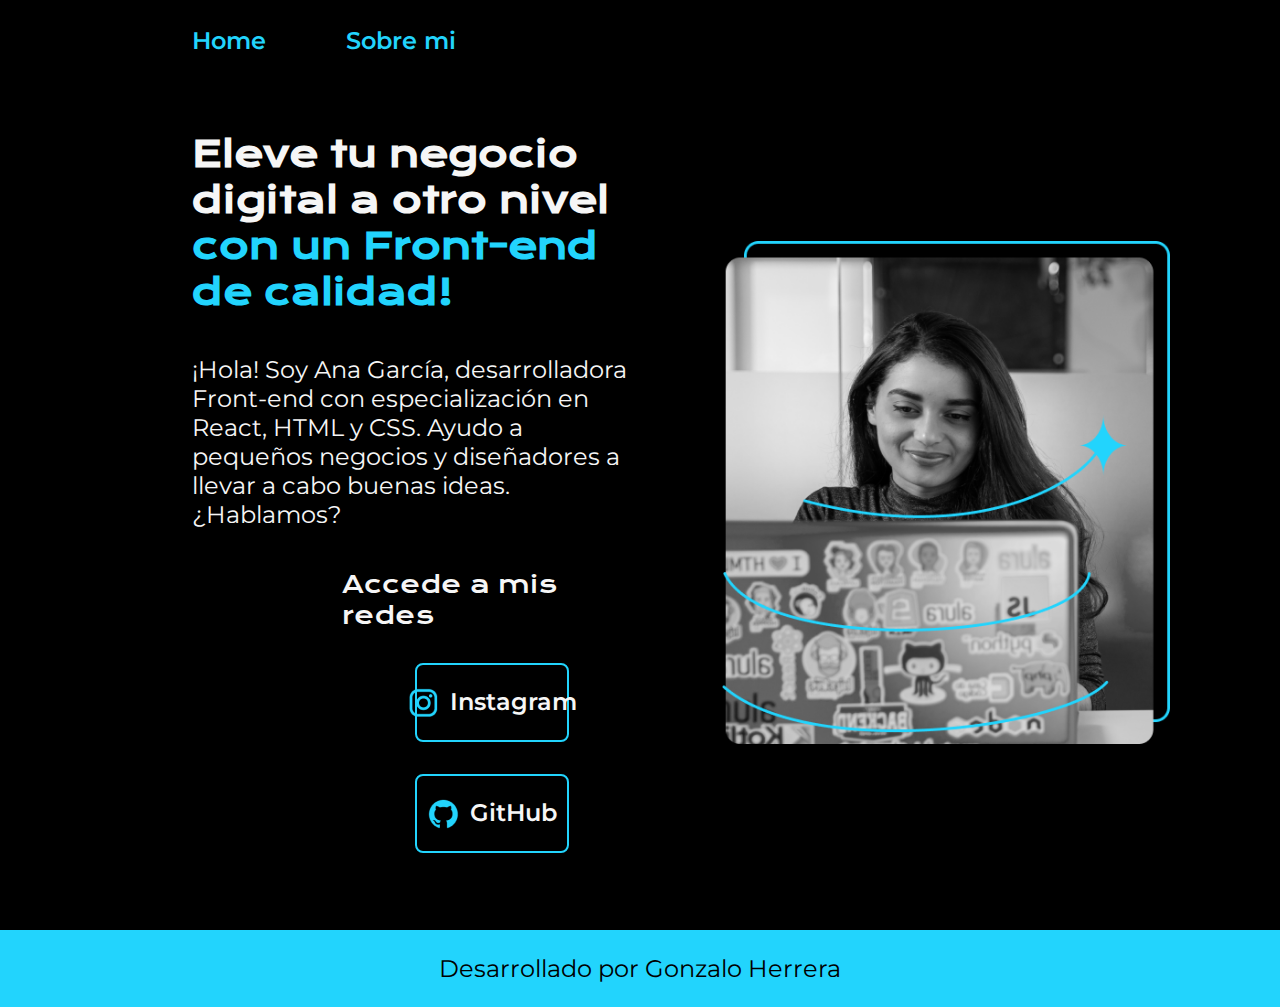
<file: index.html>
<!DOCTYPE html>
<html lang="es-mx">
<head>
    <meta charset="UTF-8"> 
    <meta http-equiv="X-UA-Compatible" content="IE=edge">
    <meta name="viewport" content="width=device-width, initial-scale=1.0">
    <title>Portafolio</title>
    <link rel="stylesheet" href="./styles/style.css">

</head>
<body>
    <header class="header">
        <nav class="header-menu">
            <a class="header-menu-link" href="index.html">Home</a>
            <a class="header-menu-link" href="about.html">Sobre mi</a>
        </nav>
    </header>


    <main class="presentacion">
        <section class="presentacion-contenido">
         <h1 class="presentacion-contenido-titulo">
            Eleve tu negocio digital a otro nivel 
            <strong class="titulo-destacado">con un Front-end de calidad!
            </strong></h1>
            <p class="presentacion-parrafo">¡Hola! Soy Ana García, desarrolladora Front-end con
                especialización en React, HTML y CSS. Ayudo a pequeños
                 negocios y diseñadores a llevar a cabo buenas ideas.
                  ¿Hablamos?

            </p>
            <div class="presentacion-enlaces">
                <h2 class="presentacion-enlaces-subtitulo">Accede a mis redes</h2>
              <a class="presentacion-link"    href="https://instagram.com/"><img src="./assets/instagram.png" alt="logo-instagram">  Instagram</a>
              <a  class="presentacion-link"   href="https://github.com/"><img src="./assets/github.png" alt="logo-github">  GitHub</a>
            </div>
            
        </section>
        <img class="presentacion-imagen" src="Imagem.png" alt="Foto de Ana García desarrolando un proyecto">
    </main>
    <footer class="footer">
        <p>Desarrollado por Gonzalo Herrera</p>
    </footer>
</body>
</html>
</file>
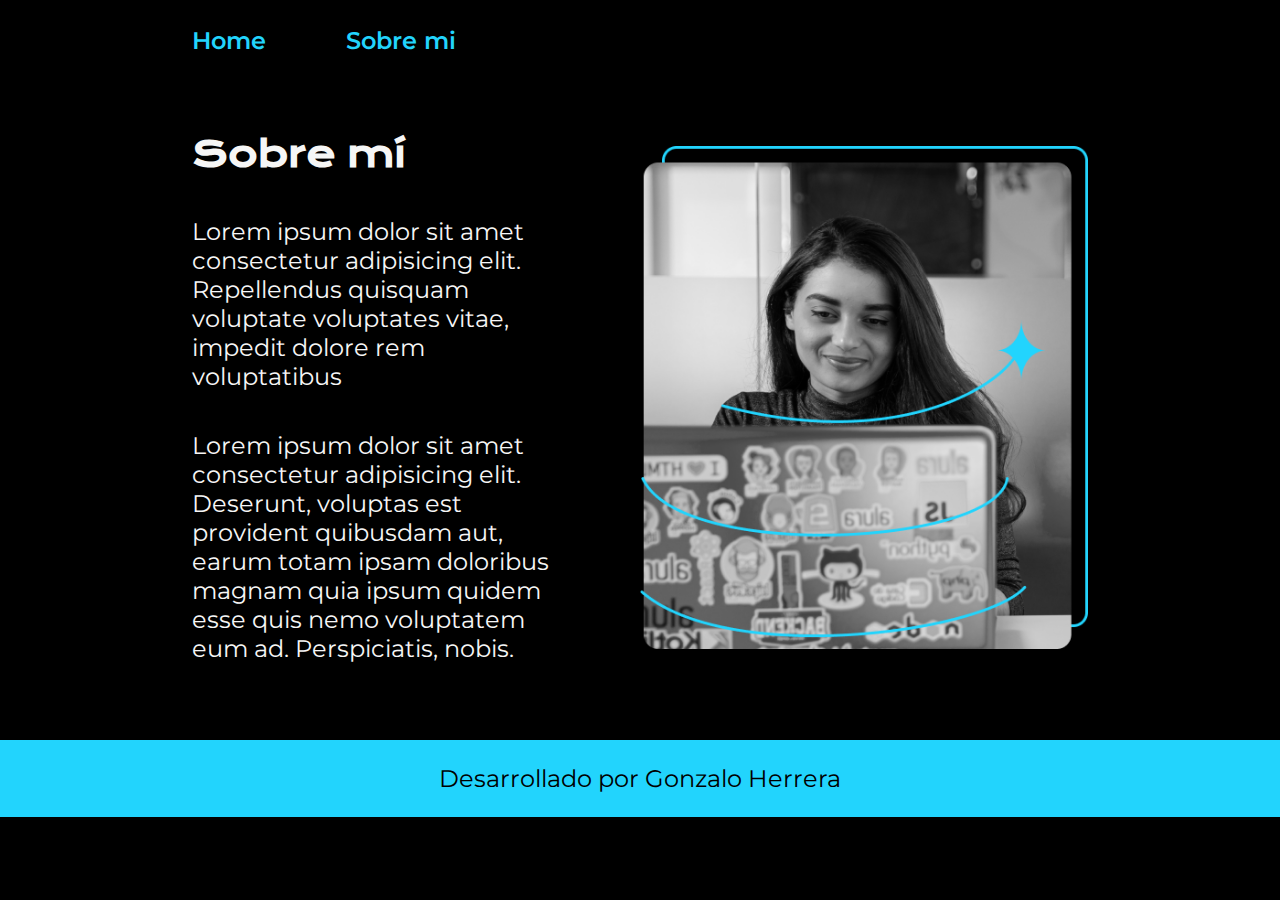
<file: about.html>
<!DOCTYPE html>
<html lang="es">
<head>
    <meta charset="UTF-8">
    <meta name="viewport" content="width=device-width, initial-scale=1.0">
    <title>Sobre mí</title>
    <link rel="stylesheet" href="./styles/style.css">
</head>
<body>
    <header class="header">
        <nav class="header-menu">
            <a class="header-menu-link" href="index.html">Home</a>
            <a class="header-menu-link" href="about.html">Sobre mi</a>
        </nav>
    </header>

    <main class="presentacion">
        <section class="presentacion-contenido">
         <h1 class="presentacion-contenido-titulo">Sobre mí</h1>
          <p class="presentacion-parrafo">Lorem ipsum dolor sit amet consectetur adipisicing elit. Repellendus quisquam voluptate voluptates vitae, impedit dolore rem voluptatibus</p>
               
          <p class="presentacion-parrafo">Lorem ipsum dolor sit amet consectetur adipisicing elit. Deserunt, voluptas est provident quibusdam aut, earum totam ipsam doloribus magnam quia ipsum quidem esse quis nemo voluptatem eum ad. Perspiciatis, nobis.</p>        
        </section>
        <img   class="presentacion-imagen" src="Imagem.png" alt="Foto de Ana García desarrolando un proyecto">   
    </main>



    <footer class="footer">
        <p>Desarrollado por Gonzalo Herrera</p>
    </footer>
</body>
</html>
</file>
<file: styles/style.css>
@import url('https://fonts.googleapis.com/css2?family=Krona+One&family=Montserrat:ital,wght@0,100..900;1,100..900&display=swap');
:root{
    --color-primario: #000000;
    --color-secundario: #f6f6f6;
    --color-terciario: #22D4FD;
    --color-hover: #272727;

    --fuente-montserrat: "Montserrat", sans-serif;
    --fuente-korna:  "Krona One", sans-serif;
}

*{
    padding: 0;
    margin: 0;
}




body{
    background-color: var(--color-primario);
    color: var(--color-secundario);
    
    box-sizing: border-box;
}

.header{
 padding: 2% 0% 0% 15%;
}

.header-menu{
 display: flex;
 gap: 80px;
}

.header-menu-link{
    font-family: var(--fuente-montserrat);
    font-size: 1.5rem;
    font-weight: 600;
    color: var(--color-terciario);
    text-decoration: none;
}

.presentacion{
    display: flex;
    align-items: center;
    padding: 6% 15%;
    justify-content: space-between;
    gap: 82px;

}

.presentacion-contenido{
    width: 50%;
    display: flex;
    flex-direction: column;
    gap: 40px;
}

.presentacion-contenido-titulo{
    font-size: 2.25rem;
    font-family: var(--fuente-korna);
}

.titulo-destacado{
    color: var(--color-terciario);
}

.presentacion-parrafo{
    font-size: 1.5rem;
    font-family: var(--fuente-montserrat);
}

.presentacion-enlaces{
    display: flex;
    justify-content: space-between;
    flex-direction: column;
    width: 300px;
    align-items: center;
    gap: 32px;
    margin-left: 150px;
}

.presentacion-enlaces-subtitulo{
    font-family: var(--fuente-korna);
    font-size: 1.5rem;
    font-weight: 400;
}

.presentacion-link{
    width: 50%;
    
    text-align: center;
    padding: 21.5px 0;
    border-radius: 8px;
    font-family: var(--fuente-montserrat);
    font-size: 1.5rem;
    font-weight: 600;
    text-decoration: none;
    color: var(--color-secundario);
    border: 2px solid #22D4FD;
    display: flex;
    justify-content: center;
    gap: 10px;
    

}

.presentacion-link:hover{
    background-color: var(--color-hover);
}

.presentacion-imagen{
    width: 50%;
}

.footer{
    background-color: var(--color-terciario);
    padding: 24px;
    color: var(--color-primario);
    text-align: center;
    font-family: var(--fuente-montserrat);
    font-size: 1.5rem;
    font-weight: 400;
}

@media (max-width:1200px){
    .header{
        padding: 10%;
    } 

    .header-menu{
        justify-content: center;
    }
 
    .presentacion{
    flex-direction: column-reverse;
    padding: 5%;
  }

  .presentacion-contenido{
    width: auto;
  }
}
</file>
